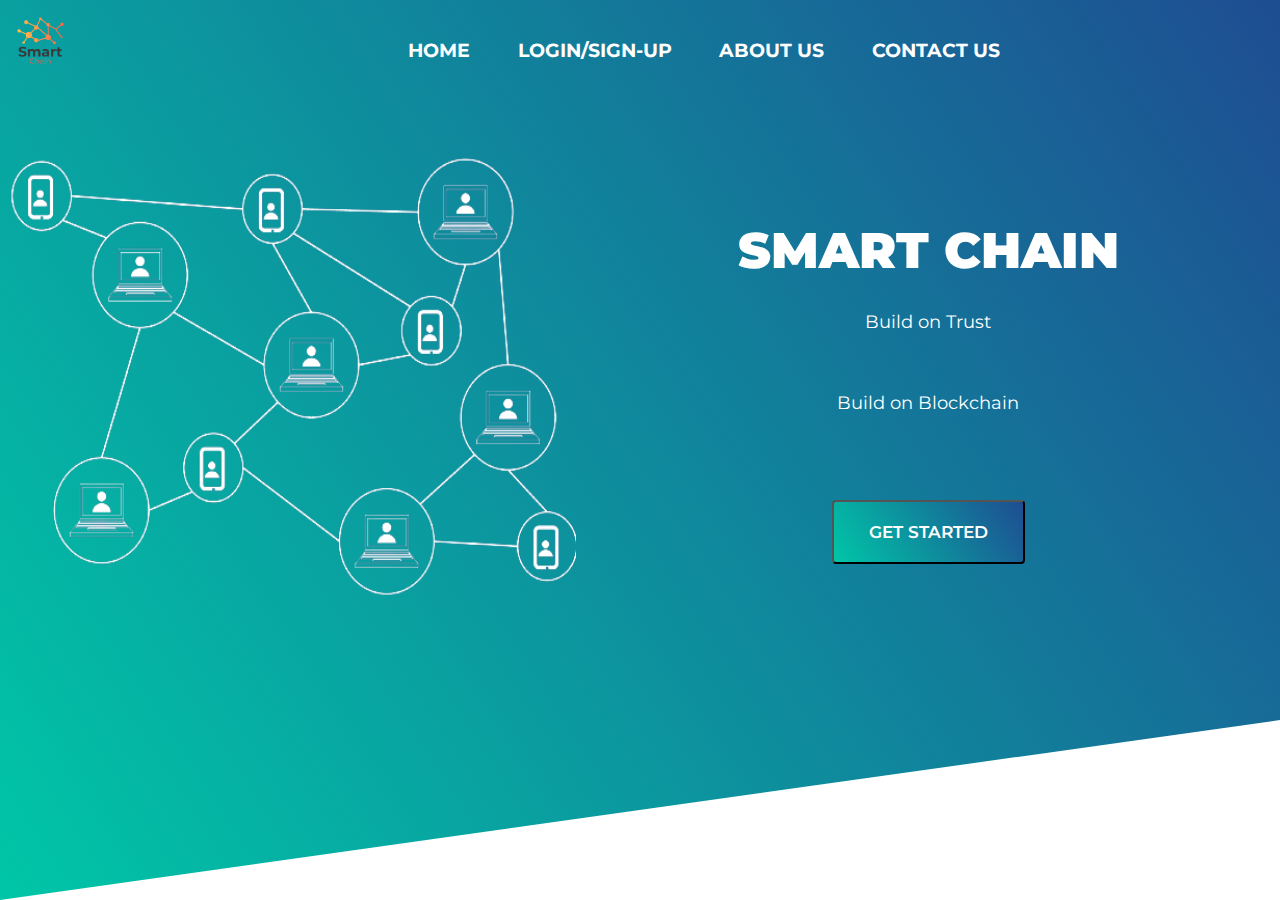
<file: index.html>
<!DOCTYPE html>
<html>
   <head>
      <title></title>
      <link rel="stylesheet" type="text/css" href="indexstyle.css">
      <link href="https://fonts.googleapis.com/css?family=Montserrat" rel="stylesheet">
      <script src="https://s3.amazonaws.com/myadvobuck/static/libs/typed.min.js"></script>

      <style type="text/css">
      	#logoid{
      		width:15%;
      		margin:3%;
      	}
      </style>

   </head>
   <body>
      <header class="site-header clearfix">
         <nav>
            <div class="logo">
               <img src="logo.png" id="logoid">
            </div>
            <div class="menu">
               <ul>
                  <li><a href="index.html">Home</a></li>
                  <li><a href="signlog.php">Login/Sign-up</a></li>
                  <li><a href="aboutpage.html">About Us</a></li>
                  <li><a href="help.html">Contact Us</a></li>
               </ul>
            </div>
         </nav>
         <section>
            <div class="leftside"> 
               <img src="intro.png">
            </div>
            <div class="rightside">
               <h1>Smart Chain</h1>
               <div  id="typed-strings">
                  <p>Build on Trust</p>
                  <p>Build on Blockchain</p>
               </div>
               <span id="typed"></span>
               <br>
               <br>
               <br>
               <button>Get started</button>
            </div>
         </section>
      </header>
      <script>
         var type= new Typed('#typed',{
            stringsElement:'#typed-strings',
            typeSpeed:100,
            startDelay:200,
            backSpeed:70,
            backDelay:100,
            loop:true,
            showCursor:false,
            cursorChar:"|",
            // after:null
         
         });
      </script>
   </body>
</html>
</file>
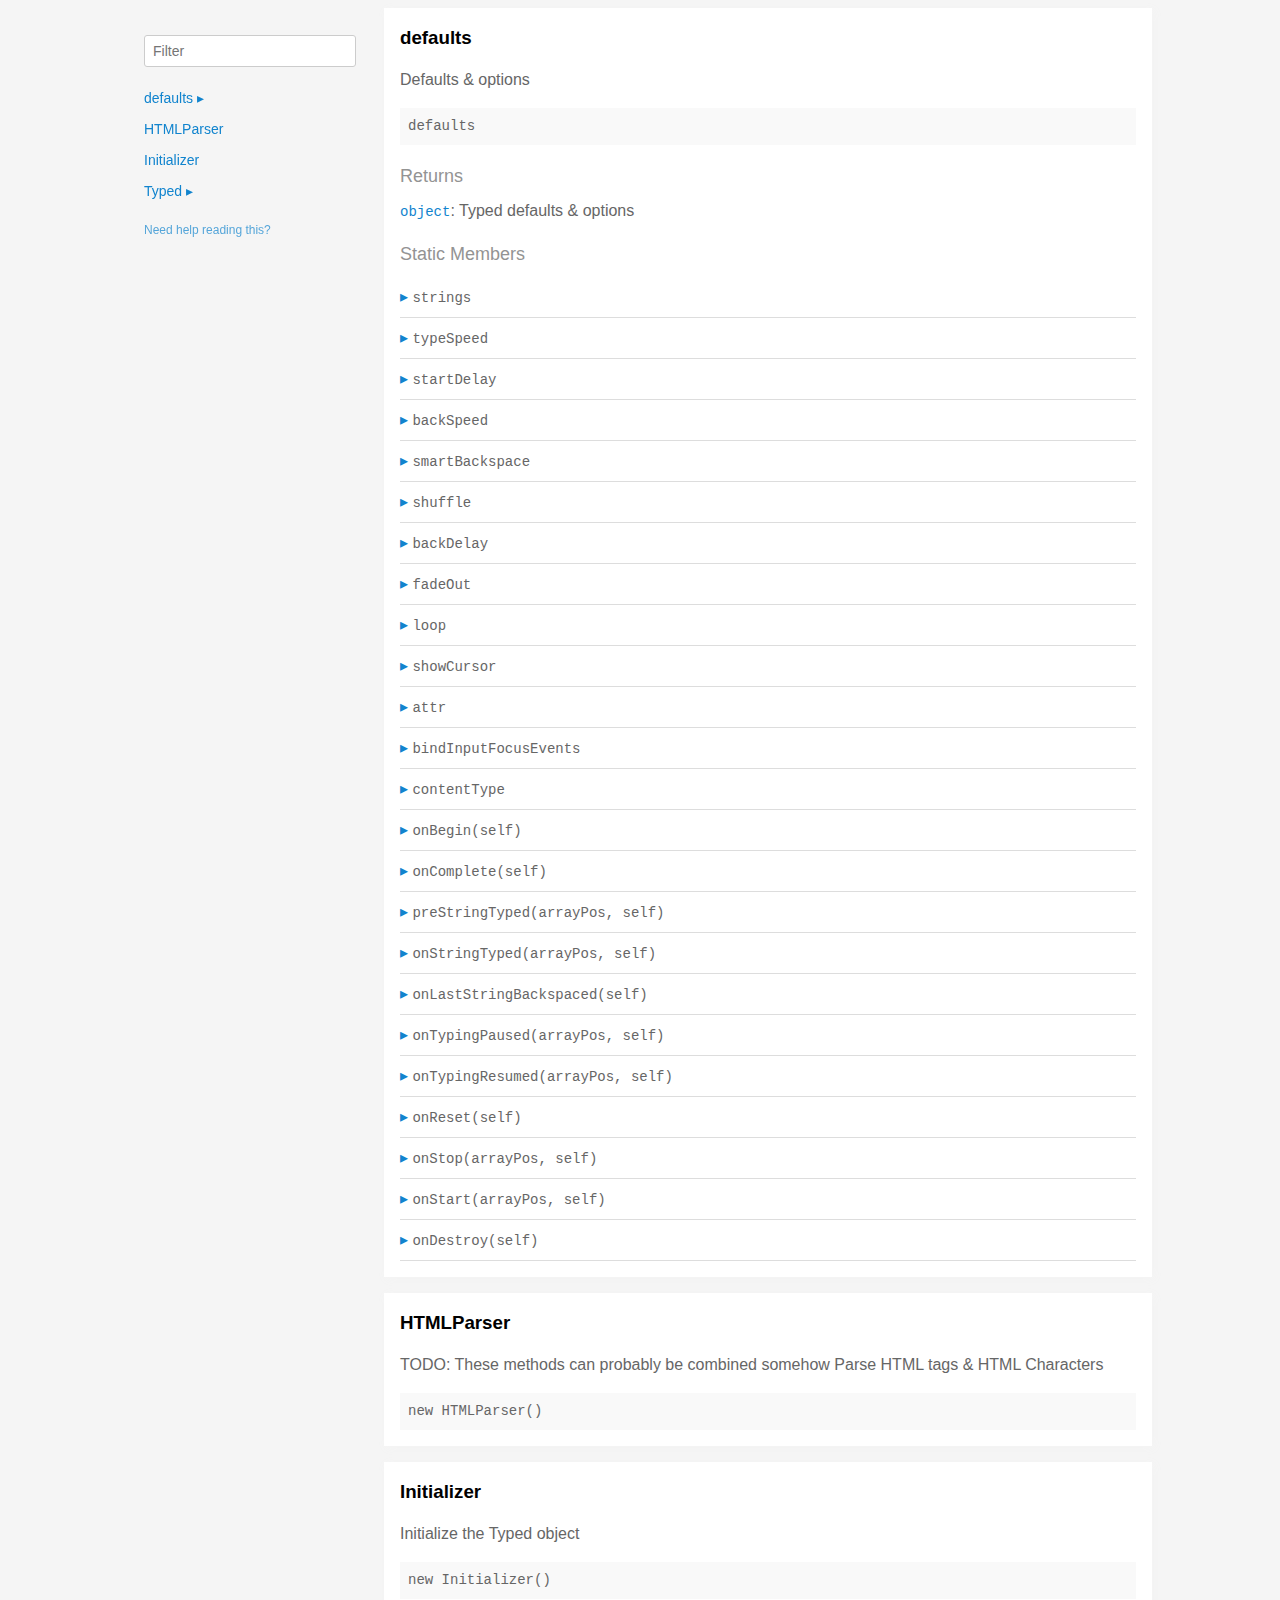
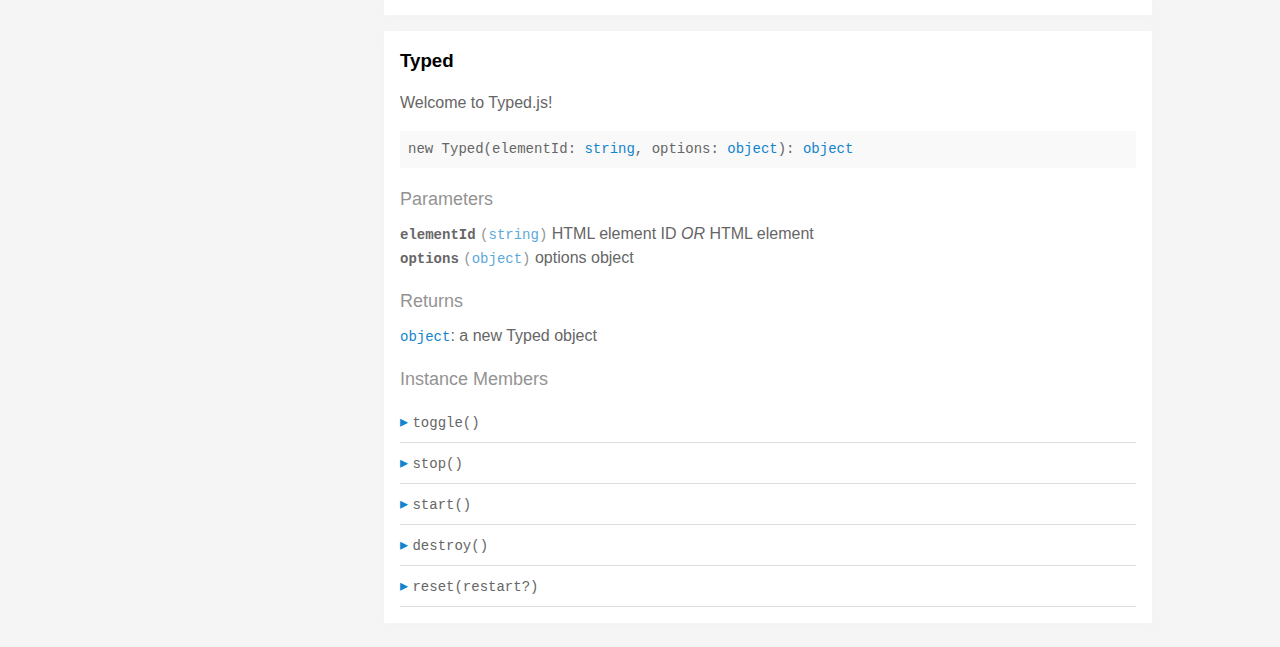
<file: typed.js-master/docs/index.html>
<!doctype html>
<html>
<head>
  <meta charset='utf-8' />
  <title>  | Documentation</title>
  <meta name='viewport' content='width=device-width,initial-scale=1'>
  <link href='assets/bass.css' type='text/css' rel='stylesheet' />
  <link href='assets/style.css' type='text/css' rel='stylesheet' />
  <link href='assets/github.css' type='text/css' rel='stylesheet' />
</head>
<body class='documentation'>
  <div class='max-width-4 mx-auto'>
    <div class='clearfix md-mxn2'>
      <div class='fixed xs-hide fix-3 overflow-auto max-height-100'>
        <div class='py1 px2'>
          <h3 class='mb0 no-anchor'></h3>
          <div class='mb1'><code></code></div>
          <input
            placeholder='Filter'
            id='filter-input'
            class='col12 block input'
            type='text' />
          <div id='toc'>
            <ul class='list-reset h5 py1-ul'>
              
                
                <li><a
                  href='#defaults'
                  class=" toggle-sibling">
                  defaults
                  <span class='icon'>▸</span>
                </a>
                
                <div class='toggle-target display-none'>
                  
                  <ul class='list-reset py1-ul pl1'>
                    <li class='h5'><span>Static members</span></li>
                    
                      <li><a
                        href='#defaults.strings'
                        class='regular pre-open'>
                        .strings
                      </a></li>
                    
                      <li><a
                        href='#defaults.typeSpeed'
                        class='regular pre-open'>
                        .typeSpeed
                      </a></li>
                    
                      <li><a
                        href='#defaults.startDelay'
                        class='regular pre-open'>
                        .startDelay
                      </a></li>
                    
                      <li><a
                        href='#defaults.backSpeed'
                        class='regular pre-open'>
                        .backSpeed
                      </a></li>
                    
                      <li><a
                        href='#defaults.smartBackspace'
                        class='regular pre-open'>
                        .smartBackspace
                      </a></li>
                    
                      <li><a
                        href='#defaults.shuffle'
                        class='regular pre-open'>
                        .shuffle
                      </a></li>
                    
                      <li><a
                        href='#defaults.backDelay'
                        class='regular pre-open'>
                        .backDelay
                      </a></li>
                    
                      <li><a
                        href='#defaults.fadeOut'
                        class='regular pre-open'>
                        .fadeOut
                      </a></li>
                    
                      <li><a
                        href='#defaults.loop'
                        class='regular pre-open'>
                        .loop
                      </a></li>
                    
                      <li><a
                        href='#defaults.showCursor'
                        class='regular pre-open'>
                        .showCursor
                      </a></li>
                    
                      <li><a
                        href='#defaults.attr'
                        class='regular pre-open'>
                        .attr
                      </a></li>
                    
                      <li><a
                        href='#defaults.bindInputFocusEvents'
                        class='regular pre-open'>
                        .bindInputFocusEvents
                      </a></li>
                    
                      <li><a
                        href='#defaults.contentType'
                        class='regular pre-open'>
                        .contentType
                      </a></li>

                      <li><a
                        href='#defaults.onBegin'
                        class='regular pre-open'>
                        .onBegin
                      </a></li>

                      <li><a
                        href='#defaults.onComplete'
                        class='regular pre-open'>
                        .onComplete
                      </a></li>
                    
                      <li><a
                        href='#defaults.preStringTyped'
                        class='regular pre-open'>
                        .preStringTyped
                      </a></li>
                    
                      <li><a
                        href='#defaults.onStringTyped'
                        class='regular pre-open'>
                        .onStringTyped
                      </a></li>
                    
                      <li><a
                        href='#defaults.onLastStringBackspaced'
                        class='regular pre-open'>
                        .onLastStringBackspaced
                      </a></li>
                    
                      <li><a
                        href='#defaults.onTypingPaused'
                        class='regular pre-open'>
                        .onTypingPaused
                      </a></li>
                    
                      <li><a
                        href='#defaults.onTypingResumed'
                        class='regular pre-open'>
                        .onTypingResumed
                      </a></li>
                    
                      <li><a
                        href='#defaults.onReset'
                        class='regular pre-open'>
                        .onReset
                      </a></li>
                    
                      <li><a
                        href='#defaults.onStop'
                        class='regular pre-open'>
                        .onStop
                      </a></li>
                    
                      <li><a
                        href='#defaults.onStart'
                        class='regular pre-open'>
                        .onStart
                      </a></li>
                    
                      <li><a
                        href='#defaults.onDestroy'
                        class='regular pre-open'>
                        .onDestroy
                      </a></li>
                    
                    </ul>
                  
                  
                  
                </div>
                
                </li>
              
                
                <li><a
                  href='#htmlparser'
                  class="">
                  HTMLParser
                  
                </a>
                
                </li>
              
                
                <li><a
                  href='#initializer'
                  class="">
                  Initializer
                  
                </a>
                
                </li>
              
                
                <li><a
                  href='#typed'
                  class=" toggle-sibling">
                  Typed
                  <span class='icon'>▸</span>
                </a>
                
                <div class='toggle-target display-none'>
                  
                  
                    <ul class='list-reset py1-ul pl1'>
                      <li class='h5'><span>Instance members</span></li>
                      
                      <li><a
                        href='#Typed#toggle'
                        class='regular pre-open'>
                        #toggle
                      </a></li>
                      
                      <li><a
                        href='#Typed#stop'
                        class='regular pre-open'>
                        #stop
                      </a></li>
                      
                      <li><a
                        href='#Typed#start'
                        class='regular pre-open'>
                        #start
                      </a></li>
                      
                      <li><a
                        href='#Typed#destroy'
                        class='regular pre-open'>
                        #destroy
                      </a></li>
                      
                      <li><a
                        href='#Typed#reset'
                        class='regular pre-open'>
                        #reset
                      </a></li>
                      
                    </ul>
                  
                  
                </div>
                
                </li>
              
            </ul>
          </div>
          <div class='mt1 h6 quiet'>
            <a href='http://documentation.js.org/reading-documentation.html'>Need help reading this?</a>
          </div>
        </div>
      </div>
      <div class='fix-margin-3'>
        
          
            <section class='p2 mb2 clearfix bg-white minishadow'>

  
  <div class='clearfix'>
    
    <h3 class='fl m0' id='defaults'>
      defaults
    </h3>
    
    
  </div>
  

  <p>Defaults &#x26; options</p>


  <div class='pre p1 fill-light mt0'>defaults</div>
  
  

  
  
  
  
  

  

  

  
    
      <div class='py1 quiet mt1 prose-big'>Returns</div>
      <code><a href="https://developer.mozilla.org/en-US/docs/Web/JavaScript/Reference/Global_Objects/Object">object</a></code>:
        Typed defaults &#x26; options

      
    
  

  

  

  
    <div class='py1 quiet mt1 prose-big'>Static Members</div>
    <div class="clearfix">
  
    <div class='border-bottom' id='defaults.strings'>
      <div class="clearfix small pointer toggle-sibling">
        <div class="py1 contain">
            <a class='icon pin-right py1 dark-link caret-right'>▸</a>
            <span class='code strong strong truncate'>strings</span>
        </div>
      </div>
      <div class="clearfix display-none toggle-target">
        <section class='p2 mb2 clearfix bg-white minishadow'>

  

  

  <div class='pre p1 fill-light mt0'>strings</div>
  
  

  
  
  
  
  

  

  
    <div class='py1 quiet mt1 prose-big'>Properties</div>
    <div>
      
        <div class='space-bottom0'>
          <span class='code bold'>strings</span> <code class='quiet'>(<a href="https://developer.mozilla.org/en-US/docs/Web/JavaScript/Reference/Global_Objects/Array">array</a>)</code>
          : strings to be typed

          
        </div>
      
        <div class='space-bottom0'>
          <span class='code bold'>stringsElement</span> <code class='quiet'>(<a href="https://developer.mozilla.org/en-US/docs/Web/JavaScript/Reference/Global_Objects/String">string</a>)</code>
          : ID of element containing string children

          
        </div>
      
    </div>
  

  

  

  

  

  

  
</section>

      </div>
    </div>
  
    <div class='border-bottom' id='defaults.typeSpeed'>
      <div class="clearfix small pointer toggle-sibling">
        <div class="py1 contain">
            <a class='icon pin-right py1 dark-link caret-right'>▸</a>
            <span class='code strong strong truncate'>typeSpeed</span>
        </div>
      </div>
      <div class="clearfix display-none toggle-target">
        <section class='p2 mb2 clearfix bg-white minishadow'>

  

  

  <div class='pre p1 fill-light mt0'>typeSpeed</div>
  
  

  
  
  
  
  

  

  
    <div class='py1 quiet mt1 prose-big'>Properties</div>
    <div>
      
        <div class='space-bottom0'>
          <span class='code bold'>typeSpeed</span> <code class='quiet'>(<a href="https://developer.mozilla.org/en-US/docs/Web/JavaScript/Reference/Global_Objects/Number">number</a>)</code>
          : type speed in milliseconds

          
        </div>
      
    </div>
  

  

  

  

  

  

  
</section>

      </div>
    </div>
  
    <div class='border-bottom' id='defaults.startDelay'>
      <div class="clearfix small pointer toggle-sibling">
        <div class="py1 contain">
            <a class='icon pin-right py1 dark-link caret-right'>▸</a>
            <span class='code strong strong truncate'>startDelay</span>
        </div>
      </div>
      <div class="clearfix display-none toggle-target">
        <section class='p2 mb2 clearfix bg-white minishadow'>

  

  

  <div class='pre p1 fill-light mt0'>startDelay</div>
  
  

  
  
  
  
  

  

  
    <div class='py1 quiet mt1 prose-big'>Properties</div>
    <div>
      
        <div class='space-bottom0'>
          <span class='code bold'>startDelay</span> <code class='quiet'>(<a href="https://developer.mozilla.org/en-US/docs/Web/JavaScript/Reference/Global_Objects/Number">number</a>)</code>
          : time before typing starts in milliseconds

          
        </div>
      
    </div>
  

  

  

  

  

  

  
</section>

      </div>
    </div>
  
    <div class='border-bottom' id='defaults.backSpeed'>
      <div class="clearfix small pointer toggle-sibling">
        <div class="py1 contain">
            <a class='icon pin-right py1 dark-link caret-right'>▸</a>
            <span class='code strong strong truncate'>backSpeed</span>
        </div>
      </div>
      <div class="clearfix display-none toggle-target">
        <section class='p2 mb2 clearfix bg-white minishadow'>

  

  

  <div class='pre p1 fill-light mt0'>backSpeed</div>
  
  

  
  
  
  
  

  

  
    <div class='py1 quiet mt1 prose-big'>Properties</div>
    <div>
      
        <div class='space-bottom0'>
          <span class='code bold'>backSpeed</span> <code class='quiet'>(<a href="https://developer.mozilla.org/en-US/docs/Web/JavaScript/Reference/Global_Objects/Number">number</a>)</code>
          : backspacing speed in milliseconds

          
        </div>
      
    </div>
  

  

  

  

  

  

  
</section>

      </div>
    </div>
  
    <div class='border-bottom' id='defaults.smartBackspace'>
      <div class="clearfix small pointer toggle-sibling">
        <div class="py1 contain">
            <a class='icon pin-right py1 dark-link caret-right'>▸</a>
            <span class='code strong strong truncate'>smartBackspace</span>
        </div>
      </div>
      <div class="clearfix display-none toggle-target">
        <section class='p2 mb2 clearfix bg-white minishadow'>

  

  

  <div class='pre p1 fill-light mt0'>smartBackspace</div>
  
  

  
  
  
  
  

  

  
    <div class='py1 quiet mt1 prose-big'>Properties</div>
    <div>
      
        <div class='space-bottom0'>
          <span class='code bold'>smartBackspace</span> <code class='quiet'>(<a href="https://developer.mozilla.org/en-US/docs/Web/JavaScript/Reference/Global_Objects/Boolean">boolean</a>)</code>
          : only backspace what doesn't match the previous string

          
        </div>
      
    </div>
  

  

  

  

  

  

  
</section>

      </div>
    </div>
  
    <div class='border-bottom' id='defaults.shuffle'>
      <div class="clearfix small pointer toggle-sibling">
        <div class="py1 contain">
            <a class='icon pin-right py1 dark-link caret-right'>▸</a>
            <span class='code strong strong truncate'>shuffle</span>
        </div>
      </div>
      <div class="clearfix display-none toggle-target">
        <section class='p2 mb2 clearfix bg-white minishadow'>

  

  

  <div class='pre p1 fill-light mt0'>shuffle</div>
  
  

  
  
  
  
  

  

  
    <div class='py1 quiet mt1 prose-big'>Properties</div>
    <div>
      
        <div class='space-bottom0'>
          <span class='code bold'>shuffle</span> <code class='quiet'>(<a href="https://developer.mozilla.org/en-US/docs/Web/JavaScript/Reference/Global_Objects/Boolean">boolean</a>)</code>
          : shuffle the strings

          
        </div>
      
    </div>
  

  

  

  

  

  

  
</section>

      </div>
    </div>
  
    <div class='border-bottom' id='defaults.backDelay'>
      <div class="clearfix small pointer toggle-sibling">
        <div class="py1 contain">
            <a class='icon pin-right py1 dark-link caret-right'>▸</a>
            <span class='code strong strong truncate'>backDelay</span>
        </div>
      </div>
      <div class="clearfix display-none toggle-target">
        <section class='p2 mb2 clearfix bg-white minishadow'>

  

  

  <div class='pre p1 fill-light mt0'>backDelay</div>
  
  

  
  
  
  
  

  

  
    <div class='py1 quiet mt1 prose-big'>Properties</div>
    <div>
      
        <div class='space-bottom0'>
          <span class='code bold'>backDelay</span> <code class='quiet'>(<a href="https://developer.mozilla.org/en-US/docs/Web/JavaScript/Reference/Global_Objects/Number">number</a>)</code>
          : time before backspacing in milliseconds

          
        </div>
      
    </div>
  

  

  

  

  

  

  
</section>

      </div>
    </div>
  
    <div class='border-bottom' id='defaults.fadeOut'>
      <div class="clearfix small pointer toggle-sibling">
        <div class="py1 contain">
            <a class='icon pin-right py1 dark-link caret-right'>▸</a>
            <span class='code strong strong truncate'>fadeOut</span>
        </div>
      </div>
      <div class="clearfix display-none toggle-target">
        <section class='p2 mb2 clearfix bg-white minishadow'>

  

  

  <div class='pre p1 fill-light mt0'>fadeOut</div>
  
  

  
  
  
  
  

  

  
    <div class='py1 quiet mt1 prose-big'>Properties</div>
    <div>
      
        <div class='space-bottom0'>
          <span class='code bold'>fadeOut</span> <code class='quiet'>(<a href="https://developer.mozilla.org/en-US/docs/Web/JavaScript/Reference/Global_Objects/Boolean">boolean</a>)</code>
          : Fade out instead of backspace

          
        </div>
      
        <div class='space-bottom0'>
          <span class='code bold'>fadeOutClass</span> <code class='quiet'>(<a href="https://developer.mozilla.org/en-US/docs/Web/JavaScript/Reference/Global_Objects/String">string</a>)</code>
          : css class for fade animation

          
        </div>
      
        <div class='space-bottom0'>
          <span class='code bold'>fadeOutDelay</span> <code class='quiet'>(<a href="https://developer.mozilla.org/en-US/docs/Web/JavaScript/Reference/Global_Objects/Boolean">boolean</a>)</code>
          : Fade out delay in milliseconds

          
        </div>
      
    </div>
  

  

  

  

  

  

  
</section>

      </div>
    </div>
  
    <div class='border-bottom' id='defaults.loop'>
      <div class="clearfix small pointer toggle-sibling">
        <div class="py1 contain">
            <a class='icon pin-right py1 dark-link caret-right'>▸</a>
            <span class='code strong strong truncate'>loop</span>
        </div>
      </div>
      <div class="clearfix display-none toggle-target">
        <section class='p2 mb2 clearfix bg-white minishadow'>

  

  

  <div class='pre p1 fill-light mt0'>loop</div>
  
  

  
  
  
  
  

  

  
    <div class='py1 quiet mt1 prose-big'>Properties</div>
    <div>
      
        <div class='space-bottom0'>
          <span class='code bold'>loop</span> <code class='quiet'>(<a href="https://developer.mozilla.org/en-US/docs/Web/JavaScript/Reference/Global_Objects/Boolean">boolean</a>)</code>
          : loop strings

          
        </div>
      
        <div class='space-bottom0'>
          <span class='code bold'>loopCount</span> <code class='quiet'>(<a href="https://developer.mozilla.org/en-US/docs/Web/JavaScript/Reference/Global_Objects/Number">number</a>)</code>
          : amount of loops

          
        </div>
      
    </div>
  

  

  

  

  

  

  
</section>

      </div>
    </div>
  
    <div class='border-bottom' id='defaults.showCursor'>
      <div class="clearfix small pointer toggle-sibling">
        <div class="py1 contain">
            <a class='icon pin-right py1 dark-link caret-right'>▸</a>
            <span class='code strong strong truncate'>showCursor</span>
        </div>
      </div>
      <div class="clearfix display-none toggle-target">
        <section class='p2 mb2 clearfix bg-white minishadow'>

  

  

  <div class='pre p1 fill-light mt0'>showCursor</div>
  
  

  
  
  
  
  

  

  
    <div class='py1 quiet mt1 prose-big'>Properties</div>
    <div>
      
        <div class='space-bottom0'>
          <span class='code bold'>showCursor</span> <code class='quiet'>(<a href="https://developer.mozilla.org/en-US/docs/Web/JavaScript/Reference/Global_Objects/Boolean">boolean</a>)</code>
          : show cursor

          
        </div>
      
        <div class='space-bottom0'>
          <span class='code bold'>cursorChar</span> <code class='quiet'>(<a href="https://developer.mozilla.org/en-US/docs/Web/JavaScript/Reference/Global_Objects/String">string</a>)</code>
          : character for cursor

          
        </div>
      
        <div class='space-bottom0'>
          <span class='code bold'>autoInsertCss</span> <code class='quiet'>(<a href="https://developer.mozilla.org/en-US/docs/Web/JavaScript/Reference/Global_Objects/Boolean">boolean</a>)</code>
          : insert CSS for cursor and fadeOut into HTML 
<head>

          
        </div>
      
    </div>
  

  

  

  

  

  

  
</section>

      </div>
    </div>
  
    <div class='border-bottom' id='defaults.attr'>
      <div class="clearfix small pointer toggle-sibling">
        <div class="py1 contain">
            <a class='icon pin-right py1 dark-link caret-right'>▸</a>
            <span class='code strong strong truncate'>attr</span>
        </div>
      </div>
      <div class="clearfix display-none toggle-target">
        <section class='p2 mb2 clearfix bg-white minishadow'>

  

  

  <div class='pre p1 fill-light mt0'>attr</div>
  
  

  
  
  
  
  

  

  
    <div class='py1 quiet mt1 prose-big'>Properties</div>
    <div>
      
        <div class='space-bottom0'>
          <span class='code bold'>attr</span> <code class='quiet'>(<a href="https://developer.mozilla.org/en-US/docs/Web/JavaScript/Reference/Global_Objects/String">string</a>)</code>
          : attribute for typing
Ex: input placeholder, value, or just HTML text

          
        </div>
      
    </div>
  

  

  

  

  

  

  
</section>

      </div>
    </div>
  
    <div class='border-bottom' id='defaults.bindInputFocusEvents'>
      <div class="clearfix small pointer toggle-sibling">
        <div class="py1 contain">
            <a class='icon pin-right py1 dark-link caret-right'>▸</a>
            <span class='code strong strong truncate'>bindInputFocusEvents</span>
        </div>
      </div>
      <div class="clearfix display-none toggle-target">
        <section class='p2 mb2 clearfix bg-white minishadow'>

  

  

  <div class='pre p1 fill-light mt0'>bindInputFocusEvents</div>
  
  

  
  
  
  
  

  

  
    <div class='py1 quiet mt1 prose-big'>Properties</div>
    <div>
      
        <div class='space-bottom0'>
          <span class='code bold'>bindInputFocusEvents</span> <code class='quiet'>(<a href="https://developer.mozilla.org/en-US/docs/Web/JavaScript/Reference/Global_Objects/Boolean">boolean</a>)</code>
          : bind to focus and blur if el is text input

          
        </div>
      
    </div>
  

  

  

  

  

  

  
</section>

      </div>
    </div>
  
    <div class='border-bottom' id='defaults.contentType'>
      <div class="clearfix small pointer toggle-sibling">
        <div class="py1 contain">
            <a class='icon pin-right py1 dark-link caret-right'>▸</a>
            <span class='code strong strong truncate'>contentType</span>
        </div>
      </div>
      <div class="clearfix display-none toggle-target">
        <section class='p2 mb2 clearfix bg-white minishadow'>

  

  

  <div class='pre p1 fill-light mt0'>contentType</div>
  
  

  
  
  
  
  

  

  
    <div class='py1 quiet mt1 prose-big'>Properties</div>
    <div>
      
        <div class='space-bottom0'>
          <span class='code bold'>contentType</span> <code class='quiet'>(<a href="https://developer.mozilla.org/en-US/docs/Web/JavaScript/Reference/Global_Objects/String">string</a>)</code>
          : 'html' or 'null' for plaintext

          
        </div>
      
    </div>
  

  

  

  

  

  

  
</section>

      </div>
    </div>
  
    <div class='border-bottom' id='defaults.onBegin'>
      <div class="clearfix small pointer toggle-sibling">
        <div class="py1 contain">
            <a class='icon pin-right py1 dark-link caret-right'>▸</a>
            <span class='code strong strong truncate'>onBegin(self)</span>
        </div>
      </div>
      <div class="clearfix display-none toggle-target">
        <section class='p2 mb2 clearfix bg-white minishadow'>

  

  <p>Before it begins typing</p>

  <div class='pre p1 fill-light mt0'>onBegin(self: <a href="#typed">Typed</a>)</div>
  
    <div class='py1 quiet mt1 prose-big'>Parameters</div>
    <div class='prose'>
      
        <div class='space-bottom0'>
          <div>
            <span class='code bold'>self</span> <code class='quiet'>(<a href="#typed">Typed</a>)</code>
	    
          </div>
          
        </div>
      
    </div>
  
</section>

      </div>
    </div>

    <div class='border-bottom' id='defaults.onComplete'>
      <div class="clearfix small pointer toggle-sibling">
        <div class="py1 contain">
            <a class='icon pin-right py1 dark-link caret-right'>▸</a>
            <span class='code strong strong truncate'>onComplete(self)</span>
        </div>
      </div>
      <div class="clearfix display-none toggle-target">
        <section class='p2 mb2 clearfix bg-white minishadow'>

  

  <p>All typing is complete</p>


  <div class='pre p1 fill-light mt0'>onComplete(self: <a href="#typed">Typed</a>)</div>
  
  

  
  
  
  
  

  
    <div class='py1 quiet mt1 prose-big'>Parameters</div>
    <div class='prose'>
      
        <div class='space-bottom0'>
          <div>
            <span class='code bold'>self</span> <code class='quiet'>(<a href="#typed">Typed</a>)</code>
	    
          </div>
          
        </div>
      
    </div>
  

  

  

  

  

  

  

  
</section>

      </div>
    </div>
  
    <div class='border-bottom' id='defaults.preStringTyped'>
      <div class="clearfix small pointer toggle-sibling">
        <div class="py1 contain">
            <a class='icon pin-right py1 dark-link caret-right'>▸</a>
            <span class='code strong strong truncate'>preStringTyped(arrayPos, self)</span>
        </div>
      </div>
      <div class="clearfix display-none toggle-target">
        <section class='p2 mb2 clearfix bg-white minishadow'>

  

  <p>Before each string is typed</p>


  <div class='pre p1 fill-light mt0'>preStringTyped(arrayPos: <a href="https://developer.mozilla.org/en-US/docs/Web/JavaScript/Reference/Global_Objects/Number">number</a>, self: <a href="#typed">Typed</a>)</div>
  
  

  
  
  
  
  

  
    <div class='py1 quiet mt1 prose-big'>Parameters</div>
    <div class='prose'>
      
        <div class='space-bottom0'>
          <div>
            <span class='code bold'>arrayPos</span> <code class='quiet'>(<a href="https://developer.mozilla.org/en-US/docs/Web/JavaScript/Reference/Global_Objects/Number">number</a>)</code>
	    
          </div>
          
        </div>
      
        <div class='space-bottom0'>
          <div>
            <span class='code bold'>self</span> <code class='quiet'>(<a href="#typed">Typed</a>)</code>
	    
          </div>
          
        </div>
      
    </div>
  

  

  

  

  

  

  

  
</section>

      </div>
    </div>
  
    <div class='border-bottom' id='defaults.onStringTyped'>
      <div class="clearfix small pointer toggle-sibling">
        <div class="py1 contain">
            <a class='icon pin-right py1 dark-link caret-right'>▸</a>
            <span class='code strong strong truncate'>onStringTyped(arrayPos, self)</span>
        </div>
      </div>
      <div class="clearfix display-none toggle-target">
        <section class='p2 mb2 clearfix bg-white minishadow'>

  

  <p>After each string is typed</p>


  <div class='pre p1 fill-light mt0'>onStringTyped(arrayPos: <a href="https://developer.mozilla.org/en-US/docs/Web/JavaScript/Reference/Global_Objects/Number">number</a>, self: <a href="#typed">Typed</a>)</div>
  
  

  
  
  
  
  

  
    <div class='py1 quiet mt1 prose-big'>Parameters</div>
    <div class='prose'>
      
        <div class='space-bottom0'>
          <div>
            <span class='code bold'>arrayPos</span> <code class='quiet'>(<a href="https://developer.mozilla.org/en-US/docs/Web/JavaScript/Reference/Global_Objects/Number">number</a>)</code>
	    
          </div>
          
        </div>
      
        <div class='space-bottom0'>
          <div>
            <span class='code bold'>self</span> <code class='quiet'>(<a href="#typed">Typed</a>)</code>
	    
          </div>
          
        </div>
      
    </div>
  

  

  

  

  

  

  

  
</section>

      </div>
    </div>
  
    <div class='border-bottom' id='defaults.onLastStringBackspaced'>
      <div class="clearfix small pointer toggle-sibling">
        <div class="py1 contain">
            <a class='icon pin-right py1 dark-link caret-right'>▸</a>
            <span class='code strong strong truncate'>onLastStringBackspaced(self)</span>
        </div>
      </div>
      <div class="clearfix display-none toggle-target">
        <section class='p2 mb2 clearfix bg-white minishadow'>

  

  <p>During looping, after last string is typed</p>


  <div class='pre p1 fill-light mt0'>onLastStringBackspaced(self: <a href="#typed">Typed</a>)</div>
  
  

  
  
  
  
  

  
    <div class='py1 quiet mt1 prose-big'>Parameters</div>
    <div class='prose'>
      
        <div class='space-bottom0'>
          <div>
            <span class='code bold'>self</span> <code class='quiet'>(<a href="#typed">Typed</a>)</code>
	    
          </div>
          
        </div>
      
    </div>
  

  

  

  

  

  

  

  
</section>

      </div>
    </div>
  
    <div class='border-bottom' id='defaults.onTypingPaused'>
      <div class="clearfix small pointer toggle-sibling">
        <div class="py1 contain">
            <a class='icon pin-right py1 dark-link caret-right'>▸</a>
            <span class='code strong strong truncate'>onTypingPaused(arrayPos, self)</span>
        </div>
      </div>
      <div class="clearfix display-none toggle-target">
        <section class='p2 mb2 clearfix bg-white minishadow'>

  

  <p>Typing has been stopped</p>


  <div class='pre p1 fill-light mt0'>onTypingPaused(arrayPos: <a href="https://developer.mozilla.org/en-US/docs/Web/JavaScript/Reference/Global_Objects/Number">number</a>, self: <a href="#typed">Typed</a>)</div>
  
  

  
  
  
  
  

  
    <div class='py1 quiet mt1 prose-big'>Parameters</div>
    <div class='prose'>
      
        <div class='space-bottom0'>
          <div>
            <span class='code bold'>arrayPos</span> <code class='quiet'>(<a href="https://developer.mozilla.org/en-US/docs/Web/JavaScript/Reference/Global_Objects/Number">number</a>)</code>
	    
          </div>
          
        </div>
      
        <div class='space-bottom0'>
          <div>
            <span class='code bold'>self</span> <code class='quiet'>(<a href="#typed">Typed</a>)</code>
	    
          </div>
          
        </div>
      
    </div>
  

  

  

  

  

  

  

  
</section>

      </div>
    </div>
  
    <div class='border-bottom' id='defaults.onTypingResumed'>
      <div class="clearfix small pointer toggle-sibling">
        <div class="py1 contain">
            <a class='icon pin-right py1 dark-link caret-right'>▸</a>
            <span class='code strong strong truncate'>onTypingResumed(arrayPos, self)</span>
        </div>
      </div>
      <div class="clearfix display-none toggle-target">
        <section class='p2 mb2 clearfix bg-white minishadow'>

  

  <p>Typing has been started after being stopped</p>


  <div class='pre p1 fill-light mt0'>onTypingResumed(arrayPos: <a href="https://developer.mozilla.org/en-US/docs/Web/JavaScript/Reference/Global_Objects/Number">number</a>, self: <a href="#typed">Typed</a>)</div>
  
  

  
  
  
  
  

  
    <div class='py1 quiet mt1 prose-big'>Parameters</div>
    <div class='prose'>
      
        <div class='space-bottom0'>
          <div>
            <span class='code bold'>arrayPos</span> <code class='quiet'>(<a href="https://developer.mozilla.org/en-US/docs/Web/JavaScript/Reference/Global_Objects/Number">number</a>)</code>
	    
          </div>
          
        </div>
      
        <div class='space-bottom0'>
          <div>
            <span class='code bold'>self</span> <code class='quiet'>(<a href="#typed">Typed</a>)</code>
	    
          </div>
          
        </div>
      
    </div>
  

  

  

  

  

  

  

  
</section>

      </div>
    </div>
  
    <div class='border-bottom' id='defaults.onReset'>
      <div class="clearfix small pointer toggle-sibling">
        <div class="py1 contain">
            <a class='icon pin-right py1 dark-link caret-right'>▸</a>
            <span class='code strong strong truncate'>onReset(self)</span>
        </div>
      </div>
      <div class="clearfix display-none toggle-target">
        <section class='p2 mb2 clearfix bg-white minishadow'>

  

  <p>After reset</p>


  <div class='pre p1 fill-light mt0'>onReset(self: <a href="#typed">Typed</a>)</div>
  
  

  
  
  
  
  

  
    <div class='py1 quiet mt1 prose-big'>Parameters</div>
    <div class='prose'>
      
        <div class='space-bottom0'>
          <div>
            <span class='code bold'>self</span> <code class='quiet'>(<a href="#typed">Typed</a>)</code>
	    
          </div>
          
        </div>
      
    </div>
  

  

  

  

  

  

  

  
</section>

      </div>
    </div>
  
    <div class='border-bottom' id='defaults.onStop'>
      <div class="clearfix small pointer toggle-sibling">
        <div class="py1 contain">
            <a class='icon pin-right py1 dark-link caret-right'>▸</a>
            <span class='code strong strong truncate'>onStop(arrayPos, self)</span>
        </div>
      </div>
      <div class="clearfix display-none toggle-target">
        <section class='p2 mb2 clearfix bg-white minishadow'>

  

  <p>After stop</p>


  <div class='pre p1 fill-light mt0'>onStop(arrayPos: <a href="https://developer.mozilla.org/en-US/docs/Web/JavaScript/Reference/Global_Objects/Number">number</a>, self: <a href="#typed">Typed</a>)</div>
  
  

  
  
  
  
  

  
    <div class='py1 quiet mt1 prose-big'>Parameters</div>
    <div class='prose'>
      
        <div class='space-bottom0'>
          <div>
            <span class='code bold'>arrayPos</span> <code class='quiet'>(<a href="https://developer.mozilla.org/en-US/docs/Web/JavaScript/Reference/Global_Objects/Number">number</a>)</code>
	    
          </div>
          
        </div>
      
        <div class='space-bottom0'>
          <div>
            <span class='code bold'>self</span> <code class='quiet'>(<a href="#typed">Typed</a>)</code>
	    
          </div>
          
        </div>
      
    </div>
  

  

  

  

  

  

  

  
</section>

      </div>
    </div>
  
    <div class='border-bottom' id='defaults.onStart'>
      <div class="clearfix small pointer toggle-sibling">
        <div class="py1 contain">
            <a class='icon pin-right py1 dark-link caret-right'>▸</a>
            <span class='code strong strong truncate'>onStart(arrayPos, self)</span>
        </div>
      </div>
      <div class="clearfix display-none toggle-target">
        <section class='p2 mb2 clearfix bg-white minishadow'>

  

  <p>After start</p>


  <div class='pre p1 fill-light mt0'>onStart(arrayPos: <a href="https://developer.mozilla.org/en-US/docs/Web/JavaScript/Reference/Global_Objects/Number">number</a>, self: <a href="#typed">Typed</a>)</div>
  
  

  
  
  
  
  

  
    <div class='py1 quiet mt1 prose-big'>Parameters</div>
    <div class='prose'>
      
        <div class='space-bottom0'>
          <div>
            <span class='code bold'>arrayPos</span> <code class='quiet'>(<a href="https://developer.mozilla.org/en-US/docs/Web/JavaScript/Reference/Global_Objects/Number">number</a>)</code>
	    
          </div>
          
        </div>
      
        <div class='space-bottom0'>
          <div>
            <span class='code bold'>self</span> <code class='quiet'>(<a href="#typed">Typed</a>)</code>
	    
          </div>
          
        </div>
      
    </div>
  

  

  

  

  

  

  

  
</section>

      </div>
    </div>
  
    <div class='border-bottom' id='defaults.onDestroy'>
      <div class="clearfix small pointer toggle-sibling">
        <div class="py1 contain">
            <a class='icon pin-right py1 dark-link caret-right'>▸</a>
            <span class='code strong strong truncate'>onDestroy(self)</span>
        </div>
      </div>
      <div class="clearfix display-none toggle-target">
        <section class='p2 mb2 clearfix bg-white minishadow'>

  

  <p>After destroy</p>


  <div class='pre p1 fill-light mt0'>onDestroy(self: <a href="#typed">Typed</a>)</div>
  
  

  
  
  
  
  

  
    <div class='py1 quiet mt1 prose-big'>Parameters</div>
    <div class='prose'>
      
        <div class='space-bottom0'>
          <div>
            <span class='code bold'>self</span> <code class='quiet'>(<a href="#typed">Typed</a>)</code>
	    
          </div>
          
        </div>
      
    </div>
  

  

  

  

  

  

  

  
</section>

      </div>
    </div>
  
</div>

  

  

  
</section>

          
        
          
            <section class='p2 mb2 clearfix bg-white minishadow'>

  
  <div class='clearfix'>
    
    <h3 class='fl m0' id='htmlparser'>
      HTMLParser
    </h3>
    
    
  </div>
  

  <p>TODO: These methods can probably be combined somehow
Parse HTML tags &#x26; HTML Characters</p>


  <div class='pre p1 fill-light mt0'>new HTMLParser()</div>
  
  

  
  
  
  
  

  

  

  

  

  

  

  

  
</section>

          
        
          
            <section class='p2 mb2 clearfix bg-white minishadow'>

  
  <div class='clearfix'>
    
    <h3 class='fl m0' id='initializer'>
      Initializer
    </h3>
    
    
  </div>
  

  <p>Initialize the Typed object</p>


  <div class='pre p1 fill-light mt0'>new Initializer()</div>
  
  

  
  
  
  
  

  

  

  

  

  

  

  

  
</section>

          
        
          
            <section class='p2 mb2 clearfix bg-white minishadow'>

  
  <div class='clearfix'>
    
    <h3 class='fl m0' id='typed'>
      Typed
    </h3>
    
    
  </div>
  

  <p>Welcome to Typed.js!</p>


  <div class='pre p1 fill-light mt0'>new Typed(elementId: <a href="https://developer.mozilla.org/en-US/docs/Web/JavaScript/Reference/Global_Objects/String">string</a>, options: <a href="https://developer.mozilla.org/en-US/docs/Web/JavaScript/Reference/Global_Objects/Object">object</a>): <a href="https://developer.mozilla.org/en-US/docs/Web/JavaScript/Reference/Global_Objects/Object">object</a></div>
  
  

  
  
  
  
  

  
    <div class='py1 quiet mt1 prose-big'>Parameters</div>
    <div class='prose'>
      
        <div class='space-bottom0'>
          <div>
            <span class='code bold'>elementId</span> <code class='quiet'>(<a href="https://developer.mozilla.org/en-US/docs/Web/JavaScript/Reference/Global_Objects/String">string</a>)</code>
	    HTML element ID 
<em>OR</em>
 HTML element

          </div>
          
        </div>
      
        <div class='space-bottom0'>
          <div>
            <span class='code bold'>options</span> <code class='quiet'>(<a href="https://developer.mozilla.org/en-US/docs/Web/JavaScript/Reference/Global_Objects/Object">object</a>)</code>
	    options object

          </div>
          
        </div>
      
    </div>
  

  

  
    
      <div class='py1 quiet mt1 prose-big'>Returns</div>
      <code><a href="https://developer.mozilla.org/en-US/docs/Web/JavaScript/Reference/Global_Objects/Object">object</a></code>:
        a new Typed object

      
    
  

  

  

  

  
    <div class='py1 quiet mt1 prose-big'>Instance Members</div>
    <div class="clearfix">
  
    <div class='border-bottom' id='Typed#toggle'>
      <div class="clearfix small pointer toggle-sibling">
        <div class="py1 contain">
            <a class='icon pin-right py1 dark-link caret-right'>▸</a>
            <span class='code strong strong truncate'>toggle()</span>
        </div>
      </div>
      <div class="clearfix display-none toggle-target">
        <section class='p2 mb2 clearfix bg-white minishadow'>

  

  <p>Toggle start() and stop() of the Typed instance</p>


  <div class='pre p1 fill-light mt0'>toggle()</div>
  
  

  
  
  
  
  

  

  

  

  

  

  

  

  
</section>

      </div>
    </div>
  
    <div class='border-bottom' id='Typed#stop'>
      <div class="clearfix small pointer toggle-sibling">
        <div class="py1 contain">
            <a class='icon pin-right py1 dark-link caret-right'>▸</a>
            <span class='code strong strong truncate'>stop()</span>
        </div>
      </div>
      <div class="clearfix display-none toggle-target">
        <section class='p2 mb2 clearfix bg-white minishadow'>

  

  <p>Stop typing / backspacing and enable cursor blinking</p>


  <div class='pre p1 fill-light mt0'>stop()</div>
  
  

  
  
  
  
  

  

  

  

  

  

  

  

  
</section>

      </div>
    </div>
  
    <div class='border-bottom' id='Typed#start'>
      <div class="clearfix small pointer toggle-sibling">
        <div class="py1 contain">
            <a class='icon pin-right py1 dark-link caret-right'>▸</a>
            <span class='code strong strong truncate'>start()</span>
        </div>
      </div>
      <div class="clearfix display-none toggle-target">
        <section class='p2 mb2 clearfix bg-white minishadow'>

  

  <p>Start typing / backspacing after being stopped</p>


  <div class='pre p1 fill-light mt0'>start()</div>
  
  

  
  
  
  
  

  

  

  

  

  

  

  

  
</section>

      </div>
    </div>
  
    <div class='border-bottom' id='Typed#destroy'>
      <div class="clearfix small pointer toggle-sibling">
        <div class="py1 contain">
            <a class='icon pin-right py1 dark-link caret-right'>▸</a>
            <span class='code strong strong truncate'>destroy()</span>
        </div>
      </div>
      <div class="clearfix display-none toggle-target">
        <section class='p2 mb2 clearfix bg-white minishadow'>

  

  <p>Destroy this instance of Typed</p>


  <div class='pre p1 fill-light mt0'>destroy()</div>
  
  

  
  
  
  
  

  

  

  

  

  

  

  

  
</section>

      </div>
    </div>
  
    <div class='border-bottom' id='Typed#reset'>
      <div class="clearfix small pointer toggle-sibling">
        <div class="py1 contain">
            <a class='icon pin-right py1 dark-link caret-right'>▸</a>
            <span class='code strong strong truncate'>reset(restart?)</span>
        </div>
      </div>
      <div class="clearfix display-none toggle-target">
        <section class='p2 mb2 clearfix bg-white minishadow'>

  

  <p>Reset Typed and optionally restarts</p>


  <div class='pre p1 fill-light mt0'>reset(restart: <a href="https://developer.mozilla.org/en-US/docs/Web/JavaScript/Reference/Global_Objects/Boolean">boolean</a>?= nser)</div>
  
  

  
  
  
  
  

  
    <div class='py1 quiet mt1 prose-big'>Parameters</div>
    <div class='prose'>
      
        <div class='space-bottom0'>
          <div>
            <span class='code bold'>restart</span> <code class='quiet'>(<a href="https://developer.mozilla.org/en-US/docs/Web/JavaScript/Reference/Global_Objects/Boolean">boolean</a>?= nser)</code>
	    
          </div>
          
        </div>
      
    </div>
  

  

  

  

  

  

  

  
</section>

      </div>
    </div>
  
</div>

  

  
</section>

          
        
      </div>
    </div>
  </div>
  <script src='assets/anchor.js'></script>
  <script src='assets/site.js'></script>
</body>
</html>
</file>
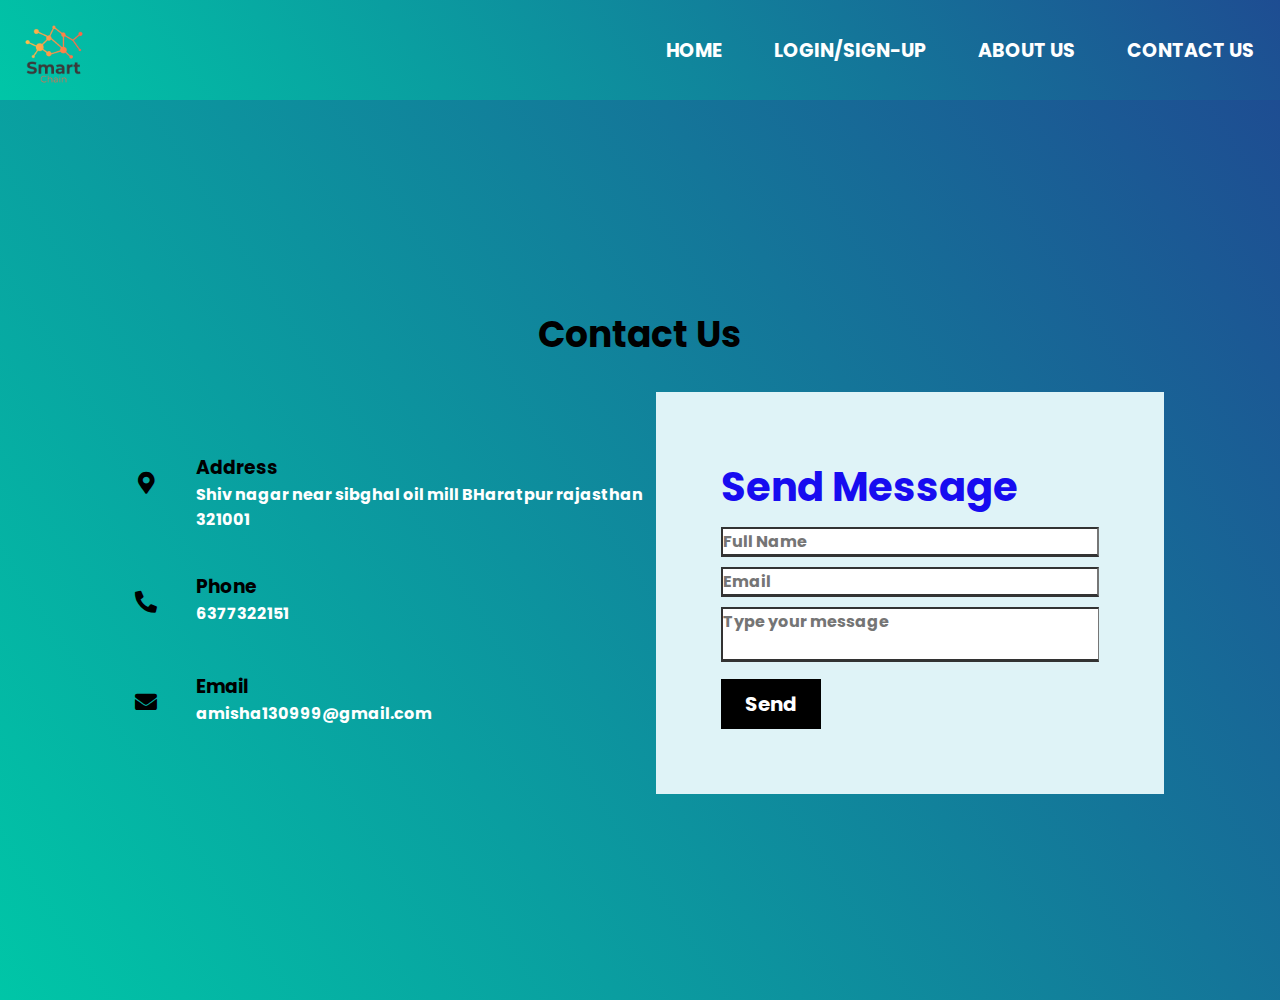
<file: help.html>
<!DOCTYPE html>
<html>
   <head>
      <meta name="viewport" content="width=device-width, initial-scale=1.0">
      <title>Contact Us</title>
      <link rel="stylesheet" type="text/css" href="all.css">

      <link rel="stylesheet" type="text/css" href="contactstyle.css">
      
   </head>
   <style type="text/css">
      #logoid{
      height:70px;
      margin:3%;
      }
   </style>
   <body>
      <nav>
         <div class="logo">
            <img src="logo.png" id="logoid">
         </div>
         <div class="menu">
            <ul>
               <li><a href="index.html">Home</a></li>
               <li><a href="signlog.php">Login/Sign-up</a></li>
               <li><a href="aboutpage.html">About Us</a></li>
               <li><a href="help.html">Contact Us</a></li>
            </ul>
         </div>
      </nav>
      <section class="contact">
         <div class="content">
            <h2>
               <center>Contact Us</center>
            </h2>
         </div>
         <div class="container">
            <div class="contactInfo">
               <div class="box">
                  <div class="icon"><i class="fas fa-map-marker-alt"></i></i></div>
                  <div class="text">
                     <h3>Address</h3>
                     <p>Shiv nagar near sibghal oil mill BHaratpur rajasthan 321001</p>
                  </div>
               </div>
               <div class="box">
                  <div class="icon"><i class="fas fa-phone-alt" aria-hidden="true"></i></div>
                  <div class="text">
                     <h3>Phone</h3>
                     <p>6377322151</p>
                  </div>
               </div>
               <div class="box">
                  <div class="icon"><i class="fas fa-envelope"></i></i></div>
                  <div class="text">
                     <h3>Email</h3>
                     <p>amisha130999@gmail.com</p>
                  </div>
               </div>
            </div>
            <div class="contactForm">
               <form>
                  <h2>Send Message</h2>
                  <div class="inputBox">
                     <input type="text" name="" required="required" placeholder="Full Name">
                     <!-- <span>Full Name</span> -->
                  </div>
                  <div class="inputBox">
                     <input type="text" name="" required="required" placeholder="Email">
                     <!-- <span>Email</span> -->
                  </div>
                  <div class="inputBox">
                     <textarea required="required" placeholder="Type your message"></textarea>
                     <!-- <span>Type your Message...</span> -->
                  </div>
                  <div class="inputBox">
                     <input type="submit" name="" value="Send" id="sub">
                  </div>
               </form>
            </div>
         </div>
      </section>
   </body>
</html>
</file>
<file: indexstyle.css>
*{
    margin: 0; padding:0; box-sizing: border-box;
    font-family: 'Montserrat', sans-serif;
}

.menu a
{
    color: white;
}
.menu a:hover
{
    color: #f7f705;
}
.site-header {
    width: 100%;
    height: 100vh;
    background: #0f8a9d;
    background: linear-gradient(57deg, #00C6A7 , #1E4D92 ); 
    clip-path: polygon(0% 0%, 100% 0%, 100% 80%, 0% 100%);

}


nav{
    width: 100%; height: 100px;
    /*background-color:  red;*/
    display: flex; color: white;
    
}

.logo{
    width:30%;
    height: 100px;
}

/*.logo h1{
    line-height: 100px;
    padding-left: 50px;
}*/

.menu{
    width: 50%; height: 100px;
}

.menu ul{
    width: 100%;
    height: 100px;
    display: flex;
    flex-direction: row;
    justify-content: space-around;
    align-items:  center;
}

.menu ul li{
    list-style: none;
    font-size: 19px;
    font-weight: bold;
    text-transform: uppercase;
    text-decoration: none;
}

.menu ul li a{
    text-decoration: none;
}

section{ display: flex;  }

.leftside { width: 45%; height: auto; overflow: hidden; margin-top: 20px;}

.leftside img{  width: 600px;  height: 500px; /*transform: scaleX(-1);*/ }

.rightside{ width: 55%; height: 300px; color: white; text-align: center; margin-top: 80px; padding: 40px;}

.rightside h1{ text-align: center;
    color: #ffffff;
    font-size: 50px;
    font-weight: 900;
    text-transform: uppercase; } 

.rightside p {  
    font-size: 1.1rem; padding: 30px 0; }

.rightside button{   font-size: 17px;
    font-weight: 600;
    color: white;
    text-transform: uppercase;
    background: linear-gradient(57deg, #00C6A7 , #1E4D92 ); 
    border-radius: 4px 4px 4px 4px;
    padding: 20px 35px ; 
}



.rightside button:hover{
      background: linear-gradient(57deg, #1E4D92, #00C6A7 );   
}
</file>
<file: typed.js-master/docs/assets/bass.css>
/*! Basscss | http://basscss.com | MIT License */

.h1{ font-size: 2rem }
.h2{ font-size: 1.5rem }
.h3{ font-size: 1.25rem }
.h4{ font-size: 1rem }
.h5{ font-size: .875rem }
.h6{ font-size: .75rem }

.font-family-inherit{ font-family:inherit }
.font-size-inherit{ font-size:inherit }
.text-decoration-none{ text-decoration:none }

.bold{ font-weight: bold; font-weight: bold }
.regular{ font-weight:normal }
.italic{ font-style:italic }
.caps{ text-transform:uppercase; letter-spacing: .2em; }

.left-align{ text-align:left }
.center{ text-align:center }
.right-align{ text-align:right }
.justify{ text-align:justify }

.nowrap{ white-space:nowrap }
.break-word{ word-wrap:break-word }

.line-height-1{ line-height: 1 }
.line-height-2{ line-height: 1.125 }
.line-height-3{ line-height: 1.25 }
.line-height-4{ line-height: 1.5 }

.list-style-none{ list-style:none }
.underline{ text-decoration:underline }

.truncate{
  max-width:100%;
  overflow:hidden;
  text-overflow:ellipsis;
  white-space:nowrap;
}

.list-reset{
  list-style:none;
  padding-left:0;
}

.inline{ display:inline }
.block{ display:block }
.inline-block{ display:inline-block }
.table{ display:table }
.table-cell{ display:table-cell }

.overflow-hidden{ overflow:hidden }
.overflow-scroll{ overflow:scroll }
.overflow-auto{ overflow:auto }

.clearfix:before,
.clearfix:after{
  content:" ";
  display:table
}
.clearfix:after{ clear:both }

.left{ float:left }
.right{ float:right }

.fit{ max-width:100% }

.max-width-1{ max-width: 24rem }
.max-width-2{ max-width: 32rem }
.max-width-3{ max-width: 48rem }
.max-width-4{ max-width: 64rem }

.border-box{ box-sizing:border-box }

.align-baseline{ vertical-align:baseline }
.align-top{ vertical-align:top }
.align-middle{ vertical-align:middle }
.align-bottom{ vertical-align:bottom }

.m0{ margin:0 }
.mt0{ margin-top:0 }
.mr0{ margin-right:0 }
.mb0{ margin-bottom:0 }
.ml0{ margin-left:0 }
.mx0{ margin-left:0; margin-right:0 }
.my0{ margin-top:0; margin-bottom:0 }

.m1{ margin: .5rem }
.mt1{ margin-top: .5rem }
.mr1{ margin-right: .5rem }
.mb1{ margin-bottom: .5rem }
.ml1{ margin-left: .5rem }
.mx1{ margin-left: .5rem; margin-right: .5rem }
.my1{ margin-top: .5rem; margin-bottom: .5rem }

.m2{ margin: 1rem }
.mt2{ margin-top: 1rem }
.mr2{ margin-right: 1rem }
.mb2{ margin-bottom: 1rem }
.ml2{ margin-left: 1rem }
.mx2{ margin-left: 1rem; margin-right: 1rem }
.my2{ margin-top: 1rem; margin-bottom: 1rem }

.m3{ margin: 2rem }
.mt3{ margin-top: 2rem }
.mr3{ margin-right: 2rem }
.mb3{ margin-bottom: 2rem }
.ml3{ margin-left: 2rem }
.mx3{ margin-left: 2rem; margin-right: 2rem }
.my3{ margin-top: 2rem; margin-bottom: 2rem }

.m4{ margin: 4rem }
.mt4{ margin-top: 4rem }
.mr4{ margin-right: 4rem }
.mb4{ margin-bottom: 4rem }
.ml4{ margin-left: 4rem }
.mx4{ margin-left: 4rem; margin-right: 4rem }
.my4{ margin-top: 4rem; margin-bottom: 4rem }

.mxn1{ margin-left: -.5rem; margin-right: -.5rem; }
.mxn2{ margin-left: -1rem; margin-right: -1rem; }
.mxn3{ margin-left: -2rem; margin-right: -2rem; }
.mxn4{ margin-left: -4rem; margin-right: -4rem; }

.ml-auto{ margin-left:auto }
.mr-auto{ margin-right:auto }
.mx-auto{ margin-left:auto; margin-right:auto; }

.p0{ padding:0 }
.pt0{ padding-top:0 }
.pr0{ padding-right:0 }
.pb0{ padding-bottom:0 }
.pl0{ padding-left:0 }
.px0{ padding-left:0; padding-right:0 }
.py0{ padding-top:0;  padding-bottom:0 }

.p1{ padding: .5rem }
.pt1{ padding-top: .5rem }
.pr1{ padding-right: .5rem }
.pb1{ padding-bottom: .5rem }
.pl1{ padding-left: .5rem }
.py1{ padding-top: .5rem; padding-bottom: .5rem }
.px1{ padding-left: .5rem; padding-right: .5rem }

.p2{ padding: 1rem }
.pt2{ padding-top: 1rem }
.pr2{ padding-right: 1rem }
.pb2{ padding-bottom: 1rem }
.pl2{ padding-left: 1rem }
.py2{ padding-top: 1rem; padding-bottom: 1rem }
.px2{ padding-left: 1rem; padding-right: 1rem }

.p3{ padding: 2rem }
.pt3{ padding-top: 2rem }
.pr3{ padding-right: 2rem }
.pb3{ padding-bottom: 2rem }
.pl3{ padding-left: 2rem }
.py3{ padding-top: 2rem; padding-bottom: 2rem }
.px3{ padding-left: 2rem; padding-right: 2rem }

.p4{ padding: 4rem }
.pt4{ padding-top: 4rem }
.pr4{ padding-right: 4rem }
.pb4{ padding-bottom: 4rem }
.pl4{ padding-left: 4rem }
.py4{ padding-top: 4rem; padding-bottom: 4rem }
.px4{ padding-left: 4rem; padding-right: 4rem }

.col{
  float:left;
  box-sizing:border-box;
}

.col-right{
  float:right;
  box-sizing:border-box;
}

.col-1{
  width:8.33333%;
}

.col-2{
  width:16.66667%;
}

.col-3{
  width:25%;
}

.col-4{
  width:33.33333%;
}

.col-5{
  width:41.66667%;
}

.col-6{
  width:50%;
}

.col-7{
  width:58.33333%;
}

.col-8{
  width:66.66667%;
}

.col-9{
  width:75%;
}

.col-10{
  width:83.33333%;
}

.col-11{
  width:91.66667%;
}

.col-12{
  width:100%;
}
@media (min-width: 40em){

  .sm-col{
    float:left;
    box-sizing:border-box;
  }

  .sm-col-right{
    float:right;
    box-sizing:border-box;
  }

  .sm-col-1{
    width:8.33333%;
  }

  .sm-col-2{
    width:16.66667%;
  }

  .sm-col-3{
    width:25%;
  }

  .sm-col-4{
    width:33.33333%;
  }

  .sm-col-5{
    width:41.66667%;
  }

  .sm-col-6{
    width:50%;
  }

  .sm-col-7{
    width:58.33333%;
  }

  .sm-col-8{
    width:66.66667%;
  }

  .sm-col-9{
    width:75%;
  }

  .sm-col-10{
    width:83.33333%;
  }

  .sm-col-11{
    width:91.66667%;
  }

  .sm-col-12{
    width:100%;
  }

}
@media (min-width: 52em){

  .md-col{
    float:left;
    box-sizing:border-box;
  }

  .md-col-right{
    float:right;
    box-sizing:border-box;
  }

  .md-col-1{
    width:8.33333%;
  }

  .md-col-2{
    width:16.66667%;
  }

  .md-col-3{
    width:25%;
  }

  .md-col-4{
    width:33.33333%;
  }

  .md-col-5{
    width:41.66667%;
  }

  .md-col-6{
    width:50%;
  }

  .md-col-7{
    width:58.33333%;
  }

  .md-col-8{
    width:66.66667%;
  }

  .md-col-9{
    width:75%;
  }

  .md-col-10{
    width:83.33333%;
  }

  .md-col-11{
    width:91.66667%;
  }

  .md-col-12{
    width:100%;
  }

}
@media (min-width: 64em){

  .lg-col{
    float:left;
    box-sizing:border-box;
  }

  .lg-col-right{
    float:right;
    box-sizing:border-box;
  }

  .lg-col-1{
    width:8.33333%;
  }

  .lg-col-2{
    width:16.66667%;
  }

  .lg-col-3{
    width:25%;
  }

  .lg-col-4{
    width:33.33333%;
  }

  .lg-col-5{
    width:41.66667%;
  }

  .lg-col-6{
    width:50%;
  }

  .lg-col-7{
    width:58.33333%;
  }

  .lg-col-8{
    width:66.66667%;
  }

  .lg-col-9{
    width:75%;
  }

  .lg-col-10{
    width:83.33333%;
  }

  .lg-col-11{
    width:91.66667%;
  }

  .lg-col-12{
    width:100%;
  }

}
.flex{ display:-webkit-box; display:-webkit-flex; display:-ms-flexbox; display:flex }

@media (min-width: 40em){
  .sm-flex{ display:-webkit-box; display:-webkit-flex; display:-ms-flexbox; display:flex }
}

@media (min-width: 52em){
  .md-flex{ display:-webkit-box; display:-webkit-flex; display:-ms-flexbox; display:flex }
}

@media (min-width: 64em){
  .lg-flex{ display:-webkit-box; display:-webkit-flex; display:-ms-flexbox; display:flex }
}

.flex-column{ -webkit-box-orient:vertical; -webkit-box-direction:normal; -webkit-flex-direction:column; -ms-flex-direction:column; flex-direction:column }
.flex-wrap{ -webkit-flex-wrap:wrap; -ms-flex-wrap:wrap; flex-wrap:wrap }

.items-start{ -webkit-box-align:start; -webkit-align-items:flex-start; -ms-flex-align:start; -ms-grid-row-align:flex-start; align-items:flex-start }
.items-end{ -webkit-box-align:end; -webkit-align-items:flex-end; -ms-flex-align:end; -ms-grid-row-align:flex-end; align-items:flex-end }
.items-center{ -webkit-box-align:center; -webkit-align-items:center; -ms-flex-align:center; -ms-grid-row-align:center; align-items:center }
.items-baseline{ -webkit-box-align:baseline; -webkit-align-items:baseline; -ms-flex-align:baseline; -ms-grid-row-align:baseline; align-items:baseline }
.items-stretch{ -webkit-box-align:stretch; -webkit-align-items:stretch; -ms-flex-align:stretch; -ms-grid-row-align:stretch; align-items:stretch }

.self-start{ -webkit-align-self:flex-start; -ms-flex-item-align:start; align-self:flex-start }
.self-end{ -webkit-align-self:flex-end; -ms-flex-item-align:end; align-self:flex-end }
.self-center{ -webkit-align-self:center; -ms-flex-item-align:center; align-self:center }
.self-baseline{ -webkit-align-self:baseline; -ms-flex-item-align:baseline; align-self:baseline }
.self-stretch{ -webkit-align-self:stretch; -ms-flex-item-align:stretch; align-self:stretch }

.justify-start{ -webkit-box-pack:start; -webkit-justify-content:flex-start; -ms-flex-pack:start; justify-content:flex-start }
.justify-end{ -webkit-box-pack:end; -webkit-justify-content:flex-end; -ms-flex-pack:end; justify-content:flex-end }
.justify-center{ -webkit-box-pack:center; -webkit-justify-content:center; -ms-flex-pack:center; justify-content:center }
.justify-between{ -webkit-box-pack:justify; -webkit-justify-content:space-between; -ms-flex-pack:justify; justify-content:space-between }
.justify-around{ -webkit-justify-content:space-around; -ms-flex-pack:distribute; justify-content:space-around }

.content-start{ -webkit-align-content:flex-start; -ms-flex-line-pack:start; align-content:flex-start }
.content-end{ -webkit-align-content:flex-end; -ms-flex-line-pack:end; align-content:flex-end }
.content-center{ -webkit-align-content:center; -ms-flex-line-pack:center; align-content:center }
.content-between{ -webkit-align-content:space-between; -ms-flex-line-pack:justify; align-content:space-between }
.content-around{ -webkit-align-content:space-around; -ms-flex-line-pack:distribute; align-content:space-around }
.content-stretch{ -webkit-align-content:stretch; -ms-flex-line-pack:stretch; align-content:stretch }
.flex-auto{
  -webkit-box-flex:1;
  -webkit-flex:1 1 auto;
      -ms-flex:1 1 auto;
          flex:1 1 auto;
  min-width:0;
  min-height:0;
}
.flex-none{ -webkit-box-flex:0; -webkit-flex:none; -ms-flex:none; flex:none }

.order-0{ -webkit-box-ordinal-group:1; -webkit-order:0; -ms-flex-order:0; order:0 }
.order-1{ -webkit-box-ordinal-group:2; -webkit-order:1; -ms-flex-order:1; order:1 }
.order-2{ -webkit-box-ordinal-group:3; -webkit-order:2; -ms-flex-order:2; order:2 }
.order-3{ -webkit-box-ordinal-group:4; -webkit-order:3; -ms-flex-order:3; order:3 }
.order-last{ -webkit-box-ordinal-group:100000; -webkit-order:99999; -ms-flex-order:99999; order:99999 }

.relative{ position:relative }
.absolute{ position:absolute }
.fixed{ position:fixed }

.top-0{ top:0 }
.right-0{ right:0 }
.bottom-0{ bottom:0 }
.left-0{ left:0 }

.z1{ z-index: 1 }
.z2{ z-index: 2 }
.z3{ z-index: 3 }
.z4{ z-index: 4 }

.border{
  border-style:solid;
  border-width: 1px;
}

.border-top{
  border-top-style:solid;
  border-top-width: 1px;
}

.border-right{
  border-right-style:solid;
  border-right-width: 1px;
}

.border-bottom{
  border-bottom-style:solid;
  border-bottom-width: 1px;
}

.border-left{
  border-left-style:solid;
  border-left-width: 1px;
}

.border-none{ border:0 }

.rounded{ border-radius: 3px }
.circle{ border-radius:50% }

.rounded-top{ border-radius: 3px 3px 0 0 }
.rounded-right{ border-radius: 0 3px 3px 0 }
.rounded-bottom{ border-radius: 0 0 3px 3px }
.rounded-left{ border-radius: 3px 0 0 3px }

.not-rounded{ border-radius:0 }

.hide{
  position:absolute !important;
  height:1px;
  width:1px;
  overflow:hidden;
  clip:rect(1px, 1px, 1px, 1px);
}

@media (max-width: 40em){
  .xs-hide{ display:none !important }
}

@media (min-width: 40em) and (max-width: 52em){
  .sm-hide{ display:none !important }
}

@media (min-width: 52em) and (max-width: 64em){
  .md-hide{ display:none !important }
}

@media (min-width: 64em){
  .lg-hide{ display:none !important }
}

.display-none{ display:none !important }
</file>
<file: typed.js-master/docs/assets/style.css>
.documentation {
  font-family: Helvetica, sans-serif;
  color: #666;
  line-height: 1.5;
  background: #f5f5f5;
}

.black {
  color: #666;
}

.bg-white {
  background-color: #fff;
}

h4 {
  margin: 20px 0 10px 0;
}

.documentation h3 {
  color: #000;
}

.border-bottom {
  border-color: #ddd;
}

a {
  color: #1184CE;
  text-decoration: none;
}

.documentation a[href]:hover {
  text-decoration: underline;
}

a:hover {
  cursor: pointer;
}

.py1-ul li {
  padding: 5px 0;
}

.max-height-100 {
  max-height: 100%;
}

section:target h3 {
  font-weight:700;
}

.documentation td,
.documentation th {
    padding: .25rem .25rem;
}

h1:hover .anchorjs-link,
h2:hover .anchorjs-link,
h3:hover .anchorjs-link,
h4:hover .anchorjs-link {
  opacity: 1;
}

.fix-3 {
  width: 25%;
  max-width: 244px;
}

.fix-3 {
  width: 25%;
  max-width: 244px;
}

@media (min-width: 52em) {
  .fix-margin-3 {
    margin-left: 25%;
  }
}

.pre, pre, code, .code {
  font-family: Source Code Pro,Menlo,Consolas,Liberation Mono,monospace;
  font-size: 14px;
}

.fill-light {
  background: #F9F9F9;
}

.width2 {
  width: 1rem;
}

.input {
  font-family: inherit;
  display: block;
  width: 100%;
  height: 2rem;
  padding: .5rem;
  margin-bottom: 1rem;
  border: 1px solid #ccc;
  font-size: .875rem;
  border-radius: 3px;
  box-sizing: border-box;
}

table {
  border-collapse: collapse;
}

.prose table th,
.prose table td {
  text-align: left;
  padding:8px;
  border:1px solid #ddd;
}

.prose table th:nth-child(1) { border-right: none; }
.prose table th:nth-child(2) { border-left: none; }

.prose table {
  border:1px solid #ddd;
}

.prose-big {
  font-size: 18px;
  line-height: 30px;
}

.quiet {
  opacity: 0.7;
}

.minishadow {
  box-shadow: 2px 2px 10px #f3f3f3;
}
</file>
<file: typed.js-master/docs/assets/github.css>
/*

github.com style (c) Vasily Polovnyov <vast@whiteants.net>

*/

.hljs {
  display: block;
  overflow-x: auto;
  padding: 0.5em;
  color: #333;
  background: #f8f8f8;
  -webkit-text-size-adjust: none;
}

.hljs-comment,
.diff .hljs-header,
.hljs-javadoc {
  color: #998;
  font-style: italic;
}

.hljs-keyword,
.css .rule .hljs-keyword,
.hljs-winutils,
.nginx .hljs-title,
.hljs-subst,
.hljs-request,
.hljs-status {
  color: #1184CE;
}

.hljs-number,
.hljs-hexcolor,
.ruby .hljs-constant {
  color: #ed225d;
}

.hljs-string,
.hljs-tag .hljs-value,
.hljs-phpdoc,
.hljs-dartdoc,
.tex .hljs-formula {
  color: #ed225d;
}

.hljs-title,
.hljs-id,
.scss .hljs-preprocessor {
  color: #900;
  font-weight: bold;
}

.hljs-list .hljs-keyword,
.hljs-subst {
  font-weight: normal;
}

.hljs-class .hljs-title,
.hljs-type,
.vhdl .hljs-literal,
.tex .hljs-command {
  color: #458;
  font-weight: bold;
}

.hljs-tag,
.hljs-tag .hljs-title,
.hljs-rules .hljs-property,
.django .hljs-tag .hljs-keyword {
  color: #000080;
  font-weight: normal;
}

.hljs-attribute,
.hljs-variable,
.lisp .hljs-body {
  color: #008080;
}

.hljs-regexp {
  color: #009926;
}

.hljs-symbol,
.ruby .hljs-symbol .hljs-string,
.lisp .hljs-keyword,
.clojure .hljs-keyword,
.scheme .hljs-keyword,
.tex .hljs-special,
.hljs-prompt {
  color: #990073;
}

.hljs-built_in {
  color: #0086b3;
}

.hljs-preprocessor,
.hljs-pragma,
.hljs-pi,
.hljs-doctype,
.hljs-shebang,
.hljs-cdata {
  color: #999;
  font-weight: bold;
}

.hljs-deletion {
  background: #fdd;
}

.hljs-addition {
  background: #dfd;
}

.diff .hljs-change {
  background: #0086b3;
}

.hljs-chunk {
  color: #aaa;
}
</file>
<file: contactstyle.css>
@import url('https://fonts.googleapis.com/css2?family=Poppins:ital,wght@1,200&display=swap');

*{
	margin: 0;
	padding: 0;
	box-sizing: border-box;
	font-family: 'Poppins',sans-serif;
}

.menu a
{
    color: white;
}
.menu a:hover
{
    color: #f7f705;
}
.site-header {
    width: 100%;
    height: 100vh;
    background: #0f8a9d;
    background: linear-gradient(57deg, #00C6A7 , #1E4D92 ); 
    clip-path: polygon(0% 0%, 100% 0%, 100% 80%, 0% 100%);

}


nav{
    width: 100%; 
    /*background-color:  red;*/
    display: flex; color: white;
    background: linear-gradient(57deg, #00C6A7 , #1E4D92 );
    
}

.logo{
    width:50%;
    height: 50px;
}

/*.logo h1{
    line-height: 100px;
    padding-left: 50px;
}*/

.menu{
    width: 50%; height: 100px;
}

.menu ul{
    width: 100%;
    height: 100px;
    display: flex;
    flex-direction: row;
    justify-content: space-around;
    align-items:  center;
}

.menu ul li{
    list-style: none;
    font-size: 19px;
    font-weight: bold;
    text-transform: uppercase;
    text-decoration: none;
}

.menu ul li a{
    text-decoration: none;
}



.contact
{
	position: relative;
	min-height: 100vh;
	padding: 50px 100px;
	display: flex;
	justify-content: center;
	align-items: center;
	flex-direction: column;
	/*background: url('bg.png');*/
	background: linear-gradient(57deg, #00C6A7 , #1E4D92 );
	background-size: cover;
}
.contact .content{
	max-width: 800px;
	text-align: center;
}
.contact .content h2
{
	 font-size: 36px;
	 font-weight: 500;
	 color: black;
	 font-weight: bold;
}
.contact .content p
{
	font-weight: 300;
     color: #fff;
}
.container
{
	width: 100%;
	display: flex;
	justify-content: center;
	align-items: center;
	margin-top: 30px;
}
.container .contactInfo
{
	width: 50%;
	display: flex;
	flex-direction: column;
}
.container .contactInfo .box
{
	position: relative;
	padding: 20px 0;
	display: flex;
}
.container .contactInfo .box .icon
{
	min-width: 60px;
	height: 60px;
	background-size: #fff;
	display: flex;
	justify-content: center;
	align-items: center;
	border-radius: 50%;
	font-size: 22px;
}
.container .contactInfo .box .text
{
	display: flex;
	margin-left: 20px;
	font-size: 16px;
	color: #fff;
	flex-direction: column;
	font-weight: 300;
}
.container .contactInfo .box .text h3
{
       font-weight: 500;
       color: black;
       font-weight: bold;
}
.container .contactInfo .box .text p
{
font-weight: bold;
}
.contactForm
{
	width: 47%;
	height: 31%;
	padding: 65px;
	background: #dff3f7;

}
.contactForm h2
{
	font-size: 40px;
	color: #170cf0;
	font-weight: 500;
	font-weight: bold;
}
.contactForm .inputBox
{
	position: relative;
	width: 100%;
	margin-top: 10px;
	color: #0f0f0f;
	/*font-weight: bold;*/
}
.contactForm .inputBox input[type="submit"] :hover
{
    background-color: : #3a13eb
    color:white;
}
#sub:hover
{
	color:#fff;
	background-color: #071ff2;
}
.contactForm .inputBox input,
.contactForm .inputBox textarea
{
	width: 100%;
	padding-left: 5px 0;
	font-size: 16px;
	margin-top: 10px 0;
	color: black;
	font-weight: bold;
	/*border-bottom: none;*/
	border-bottom: 3px solid #333;
	border-top: 2px solid #333;
	border-left: 2px solid #333;
	outline: none;
	resize: none;
}
/*.contactForm .inputBox span
{
	position: absolute;
	left: 0;
	padding: 5px 0;
	font-size: 16px;
	margin-top: 10px 0;
	pointer-events: none;
	transition: 0.5s;
	color: #666;
}*/

/*.contactForm .inputBox input:focus ~ span,
.contactForm .inputBox input:valid ~ span,
.contactForm .inputBox textarea:focus ~ span,
.contactForm .inputBox textarea:valid ~ span
{
	color: black;
	font-weight: bold;
	font-size: 18px;
	transform: translate(-1.5px);
}*/
.contactForm .inputBox input[type="submit"]
{
	width: 100px;
	background: black;
	color: #fff;
	border: none;
	cursor: pointer;
	padding: 10px;
	font-size: 20px;
}

@media (max-width: 991px)
{
	.contact
	{
		padding: 50px;
	}
	.container
	{
		flex-direction: column;
	}
	.container .contactInfo
	{
	margin-bottom: 40px;	
	}
	.container .contactInfo,
	.contactForm
	{
		width: 100%;
	}
}
</file>
